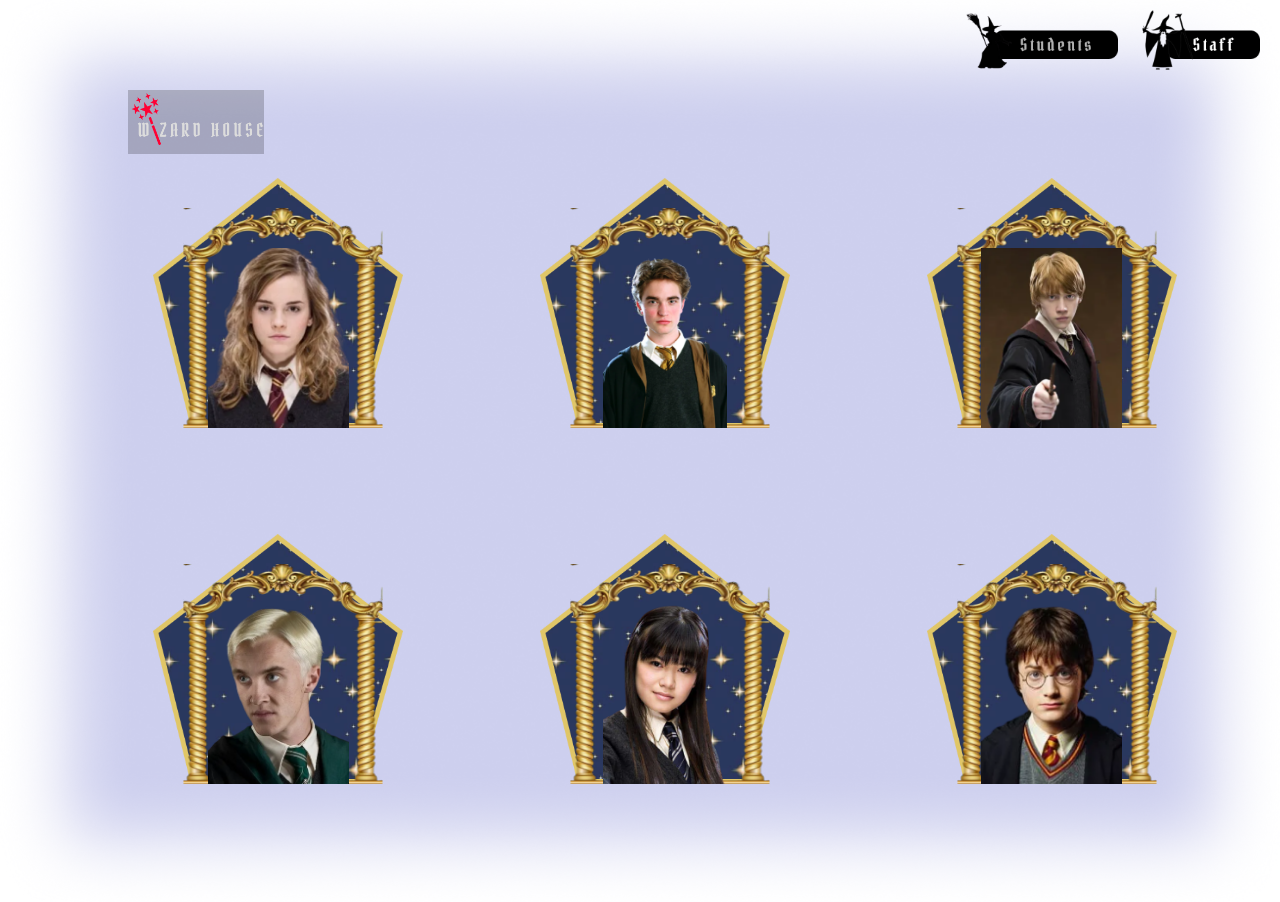
<file: home/home.html>
<!DOCTYPE html>
<html lang="en">
<head>
    <meta charset="UTF-8">
    <meta http-equiv="X-UA-Compatible" content="IE=edge">
    <meta name="viewport" content="width=device-width, initial-scale=1.0">
    <link rel="stylesheet" href="./style.css">
    <title>Document</title>
</head>
<body>
    <div class="top">
        <div><img  src="./studentlogo.png" id="student-logo" /></div>
        <div><img  src="./stafflogo.png" id="staff-logo" /></div>
    </div>
    <div class="image">
        <div class="top-img">
            <img src="./grp.png" />
        </div>
    </div>
    <div id="container" data-target="students">
        <div class="img-container">
            <div class="images">
                <img src="./bg/bg.png" id="bg" />
                <img  src="./bg/frame.png" id="frame" />
                <div id="1"></div>
            </div>
        </div>
        <div class="img-container">
        <div class="images">
                <img src="./bg/bg.png" id="bg" />
                <img  src="./bg/frame.png" id="frame" />
                <div id="2"></div>
            </div>
        </div>
        <div  class="img-container">
            <div class="images">
                <img src="./bg/bg.png" id="bg" />
                <img  src="./bg/frame.png" id="frame" />
                <div id="3"></div>
            </div>
        </div>
        <div class="img-container">
            <div class="images">
                <img src="./bg/bg.png" id="bg" />
                <img  src="./bg/frame.png" id="frame" />
                <div id="4"></div>
            </div>
        </div>
        <div class="img-container">
            <div class="images">
                <img src="./bg/bg.png" id="bg" />
                <img src="./bg/frame.png" id="frame" />
                <div id="5"></div>
            </div>
        </div>
        <div class="img-container"> 
            <div class="images">
                <img src="./bg/bg.png" id="bg" />
                <img  src="./bg/frame.png" id="frame" />
                <div id="6"></div>
            </div>
        </div>
    </div>
    <script src="./script.js"></script>
</body>
</html>
</file>
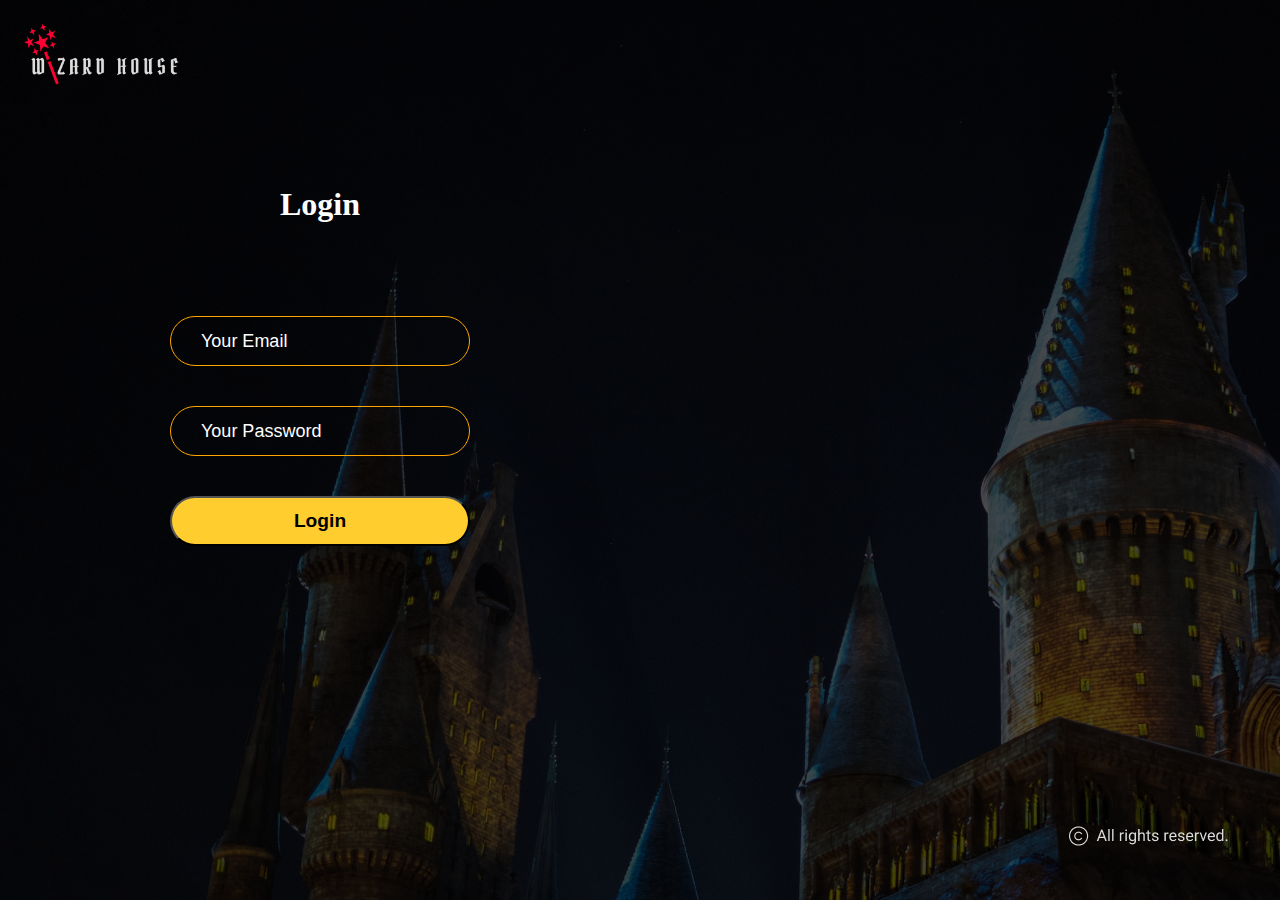
<file: login/login.html>
<!DOCTYPE html>
<html lang="en">
<head>
    <meta charset="UTF-8">
    <meta http-equiv="X-UA-Compatible" content="IE=edge">
    <meta name="viewport" content="width=device-width, initial-scale=1.0">
    <link rel="stylesheet" href="./style.css">
    <title>Document</title>
</head>
<body>
    <div class="left">
        <div>
            <img src="./Group 73.png" height="70" />
        </div>
        <div class="form">
            <h1>Login</h1>
            <form>
                <input id="username" type="type" placeholder="Your Email" />
                <input id="password" type="password" placeholder="Your Password" autocomplete="false" />
                <button type="submit">Login</button>
            </form>
            <div class="error"></div>
        </div>
    </div>
    <div class="right">
        <div><img src="./Group 38.png" /></div>
    </div>
    <script src="script.js"></script>
</body>
</html>
</file>
<file: home/style.css>
* {
    margin: 0px;
    padding: 0px;
    box-sizing: border-box;
}

body {
    height: 100vh;
    background: url('./bg.png') center/cover no-repeat;
    padding: 10px 20px;
    overflow: hidden;
}

.top {
    display: flex;
    position: absolute;
    right: 20px;
}

img {
    height: 60px;
    cursor: pointer;
}

.image {
    height: 80vh;
    width: 80vw;
    position: absolute;
    top: 10vh;
    left: 10vw;
}

#change {
    width: 80vw;
    height: 80vh;
    object-fit: contain;
}

.top-img {
    background: rgb(0,0,0, 0.2);
    width: fit-content;
}

@media(max-width) {

}

#bg {
    width: 250px;
    height: 250px;
}

#frame {
    width: 200px;
    height: 220px;
}

#container {
    position: relative;
    bottom: -100px;
    height: 90%;
    display: grid;
    grid-template-columns: repeat(3, 1fr);
    padding: 50px;
    grid-gap: 20px;
}

.images {
    position: relative;
    height: 200px;
    width: 200px;
}

#bg, #frame, .img {
    position: absolute;
    bottom: 0px;
}

#frame {
    left: 30px;
}

.img-container {
    width: 100%;
    height: 100%;
    display: flex;
    justify-content: center;
    align-items: center;
}

.img {
    width: 150px;
    height: 180px;
    left: 25%;
    object-fit: contain;
}

@media(max-width: 600px) {
    body {
        overflow-y: scroll;
    }
    #container {
        grid-template-columns: 1fr;
        grid-row-gap: 50px;
    }
}
</file>
<file: login/style.css>
*{
    margin: 0px;
    padding: 0px;
    box-sizing: border-box;
}

body {
    height: 100vh;
    overflow: hidden;
    background-image: url('./298cd4ffd68b87514b6cd7e390ac5279\ 1.png');
    display: flex;
    background-color: black;
}

.right {
    width: 50%;
    height: 100%;
    display: flex;
    justify-content: flex-end;
    align-items: flex-end;
    padding: 50px;
}

.left {
    width: 50%;
    height: 100%;
    border-radius: 10px;
    padding: 20px;
}

form {
    display: flex; 
    background: inherit;
    flex-direction: column;
    justify-content: space-between;
    align-items: center;
    width: 100%;
}

input, button {
    background: inherit;
    width: 50%;
    height: 50px;
    margin-top: 40px;
    padding: 20px 30px;
    display: flex;
    justify-content: center;
    align-items: center;
}

input {
    border: solid 1px orange;
    border-radius: 30px;
    font-size: larger;
    color: orange;
}

.form {
    display: flex;
    flex-direction: column;
    justify-content: space-evenly;
    align-items: center;
    height: 60%;
    margin-top: 40px;
}

input::placeholder{
    color: white;
    font-size: large;
}

button {
   background: #FFCD2D;
   border-radius: 30px;
   cursor: pointer; 
   font-size: larger;
   font-weight: 900;
}

h1 { 
    color:white;
}

input:focus {
    border: solid 1px orange;
}


@media(max-width: 600px) {
    body{
        display: flex;
        flex-direction: column;
        justify-content: center;
        align-items: center;
    }
    input, button{
        width: 70%;
    } 
    .form, form {
        width: 100%;
    }
    .left {
        width: 100%;
    }
}
</file>
